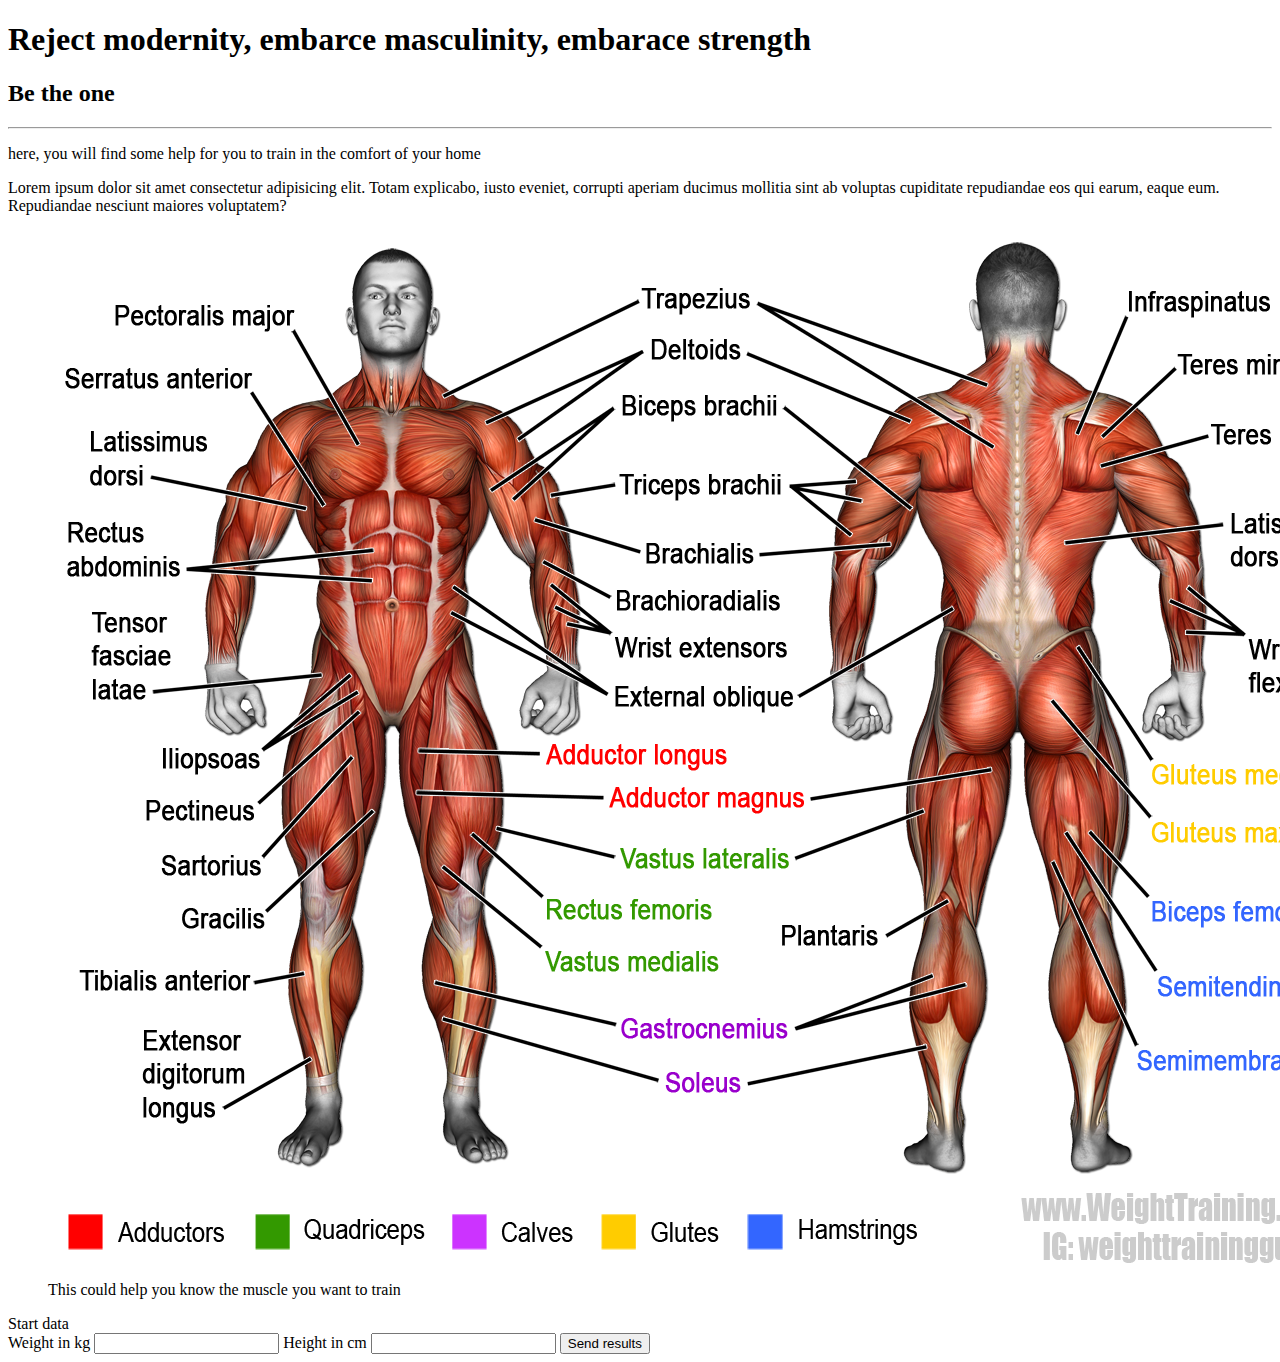
<file: 01/index.html>
<!DOCTYPE html>
<!--con lo de <!DOCTYPE html> es como debe empezar siempre un archivo html-->
<html lang="en">
    <!--las etiquetas de apertura no tienen nada y las de cierre tienen "/"-->
    <!--ese "lang="en"" es un atributo que puede tener una etiqueta en este caso indica en que idioma voy a hacer mi pagina web-->
    <!--con esas etiquetas lo que hacemos es ayudar al navegador para que nos indexe mejor-->
    <head>
        <!--head es lo que le interesa a los motores de busqueda, y lo visible para el cleinte puede ser por ejemplo title-->
        <title>Home gym</title>  
        <!--el link es para unir mi html con css-->
        <!--al principio nos sale así: <link rel="stylesheet" href="style.css">, pero tenemos que colocarle "CSS/style.css" para guiar a la maquina pues-->
    </head>
    <!--una forma de integrar el css en codigo html puede ser por ejemplo: <body style="background-color: cornflowerblue;">-->
    <body>
        <!--body es lo que van a ver las personas que entrena mi pagina-->
        <main role="main">
            <!--eso de "role="main"" es una buena practica para que el navegador sepa que eso es lo principal-->
        <h1>Reject modernity, embarce masculinity, embarace strength</h1>
    </main>
        <h2>Be the one</h2>
        <hr/> 
        <p>here, you will find some help for you to train in the comfort of your home</p>
        <!--si uno tiene un parra que no tiene data pa poner ahi escribir "lorem" y el editor pone un texto generico para guiarse uno visualmente-->
        <p>Lorem ipsum dolor sit amet consectetur adipisicing elit. Totam explicabo, iusto eveniet, corrupti aperiam ducimus mollitia sint ab voluptas cupiditate repudiandae eos qui earum, eaque eum. Repudiandae nesciunt maiores voluptatem?</p>
        <!--importante, todas estas etiquetas son para el buen posicionamiento de mi pagina, son como las normas APA de internet-->
        <figure>
            <img src="./Best muscles.png" alt="Human muscles">
            <figcaption>This could help you know the muscle you want to train</figcaption>
        </figure>
        <div>Start data</div>
        <form>
            <label>
                Weight in kg
                <input type="number">
            </label>
            <label>
                Height in cm
                <input type="number">
            </label>
            <button>Send results</button>
        </form>
    </body>
</html>
</file>
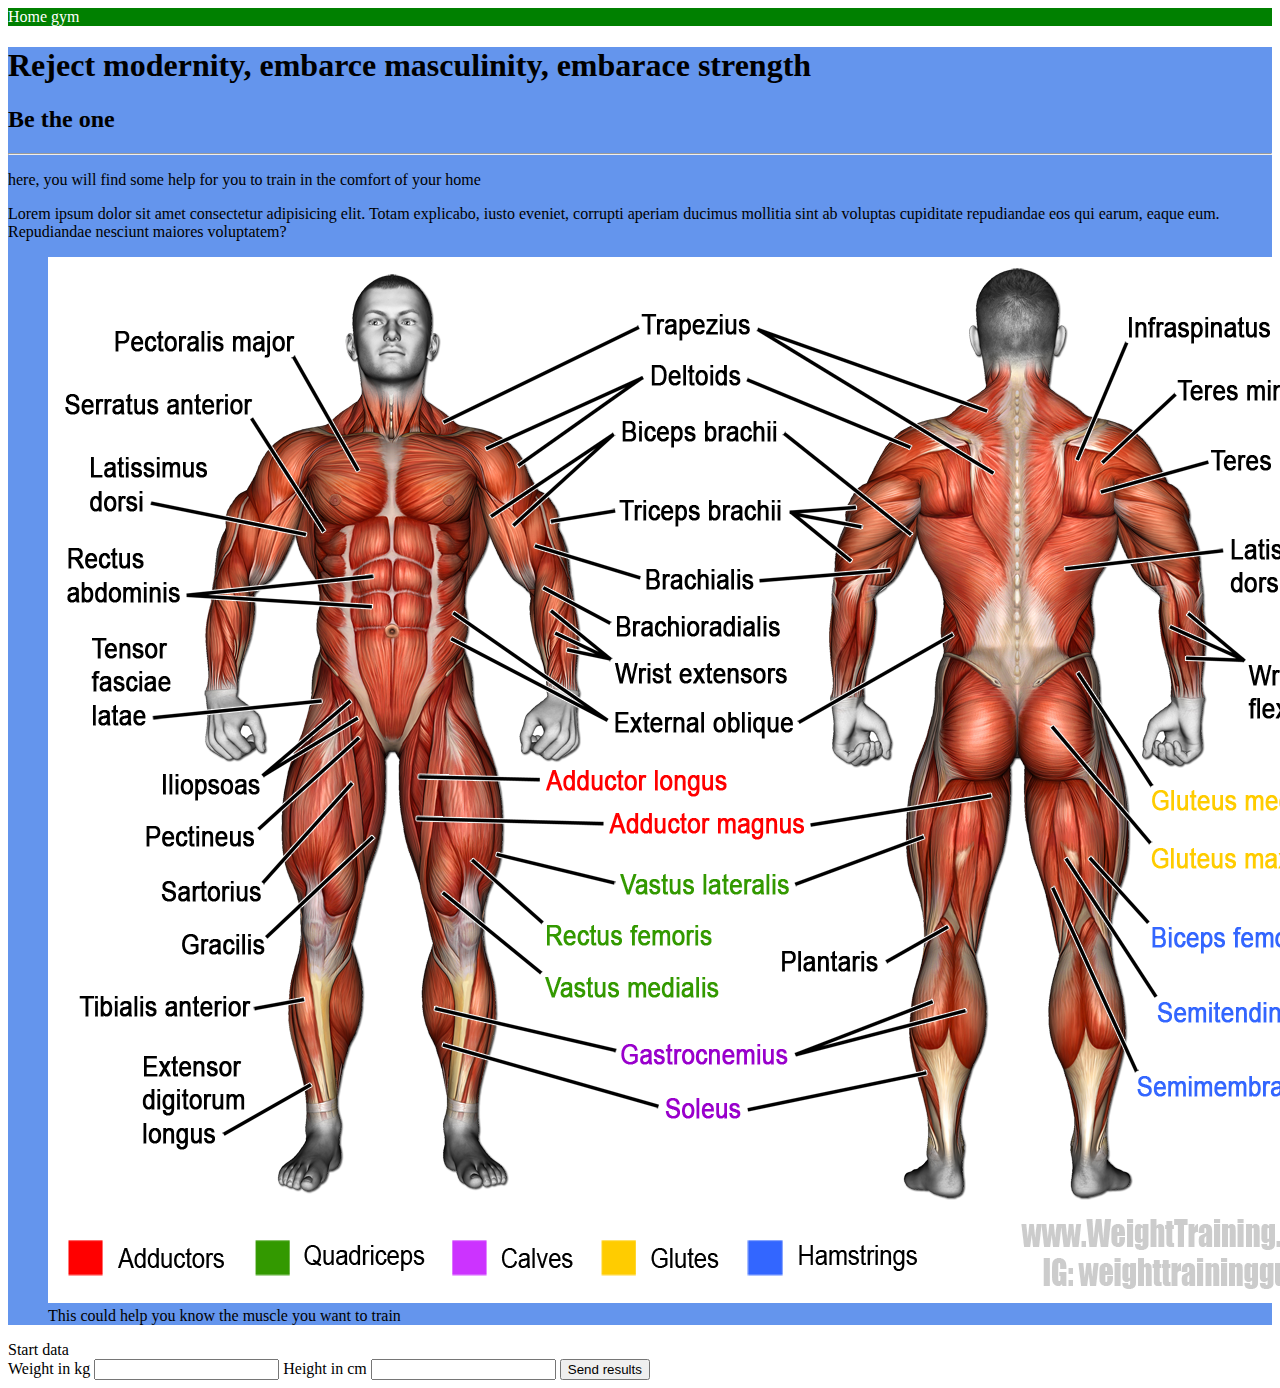
<file: 02/index.html>
<!DOCTYPE html>
<!--con lo de <!DOCTYPE html> es como debe empezar siempre un archivo html-->
<html lang="en">
    <!--las etiquetas de apertura no tienen nada y las de cierre tienen "/"-->
    <!--ese "lang="en"" es un atributo que puede tener una etiqueta en este caso indica en que idioma voy a hacer mi pagina web-->
    <!--con esas etiquetas lo que hacemos es ayudar al navegador para que nos indexe mejor-->
    <head>
        <!--head es lo que le interesa a los motores de busqueda, y lo visible para el cleinte puede ser por ejemplo title-->
        <title>Home gym</title>  
        <link rel="stylesheet" href="./styles.css">
        <!--el link es para unir mi html con css-->
        <!--al principio nos sale así: <link rel="stylesheet" href="style.css">, pero tenemos que colocarle "CSS/style.css" para guiar a la maquina pues-->
    </head>
    <!--una forma de integrar el css en codigo html puede ser por ejemplo: <body style="background-color: cornflowerblue;">-->
    <body>
        <header class="main-header">
            <div>Home gym</div>
        </header>
        <!--body es lo que van a ver las personas que entrena mi pagina-->
        <main role="main" class="main">
            <!--eso de "role="main"" es una buena practica para que el navegador sepa que eso es lo principal-->
        <h1>Reject modernity, embarce masculinity, embarace strength</h1>
        <h2>Be the one</h2>
        <hr/> 
        <p>here, you will find some help for you to train in the comfort of your home</p>
        <!--si uno tiene un parra que no tiene data pa poner ahi escribir "lorem" y el editor pone un texto generico para guiarse uno visualmente-->
        <p>Lorem ipsum dolor sit amet consectetur adipisicing elit. Totam explicabo, iusto eveniet, corrupti aperiam ducimus mollitia sint ab voluptas cupiditate repudiandae eos qui earum, eaque eum. Repudiandae nesciunt maiores voluptatem?</p>
        <!--importante, todas estas etiquetas son para el buen posicionamiento de mi pagina, son como las normas APA de internet-->
        <figure>
            <img src="./Best muscles.png" alt="Human muscles">
            <figcaption>This could help you know the muscle you want to train</figcaption>
        </figure>
    </main>
        <div>Start data</div>
        <form>
            <label>
                Weight in kg
                <input type="number">
            </label>
            <label>
                Height in cm
                <input type="number">
            </label>
            <button>Send results</button>
        </form>
    </body>
</html>
</file>
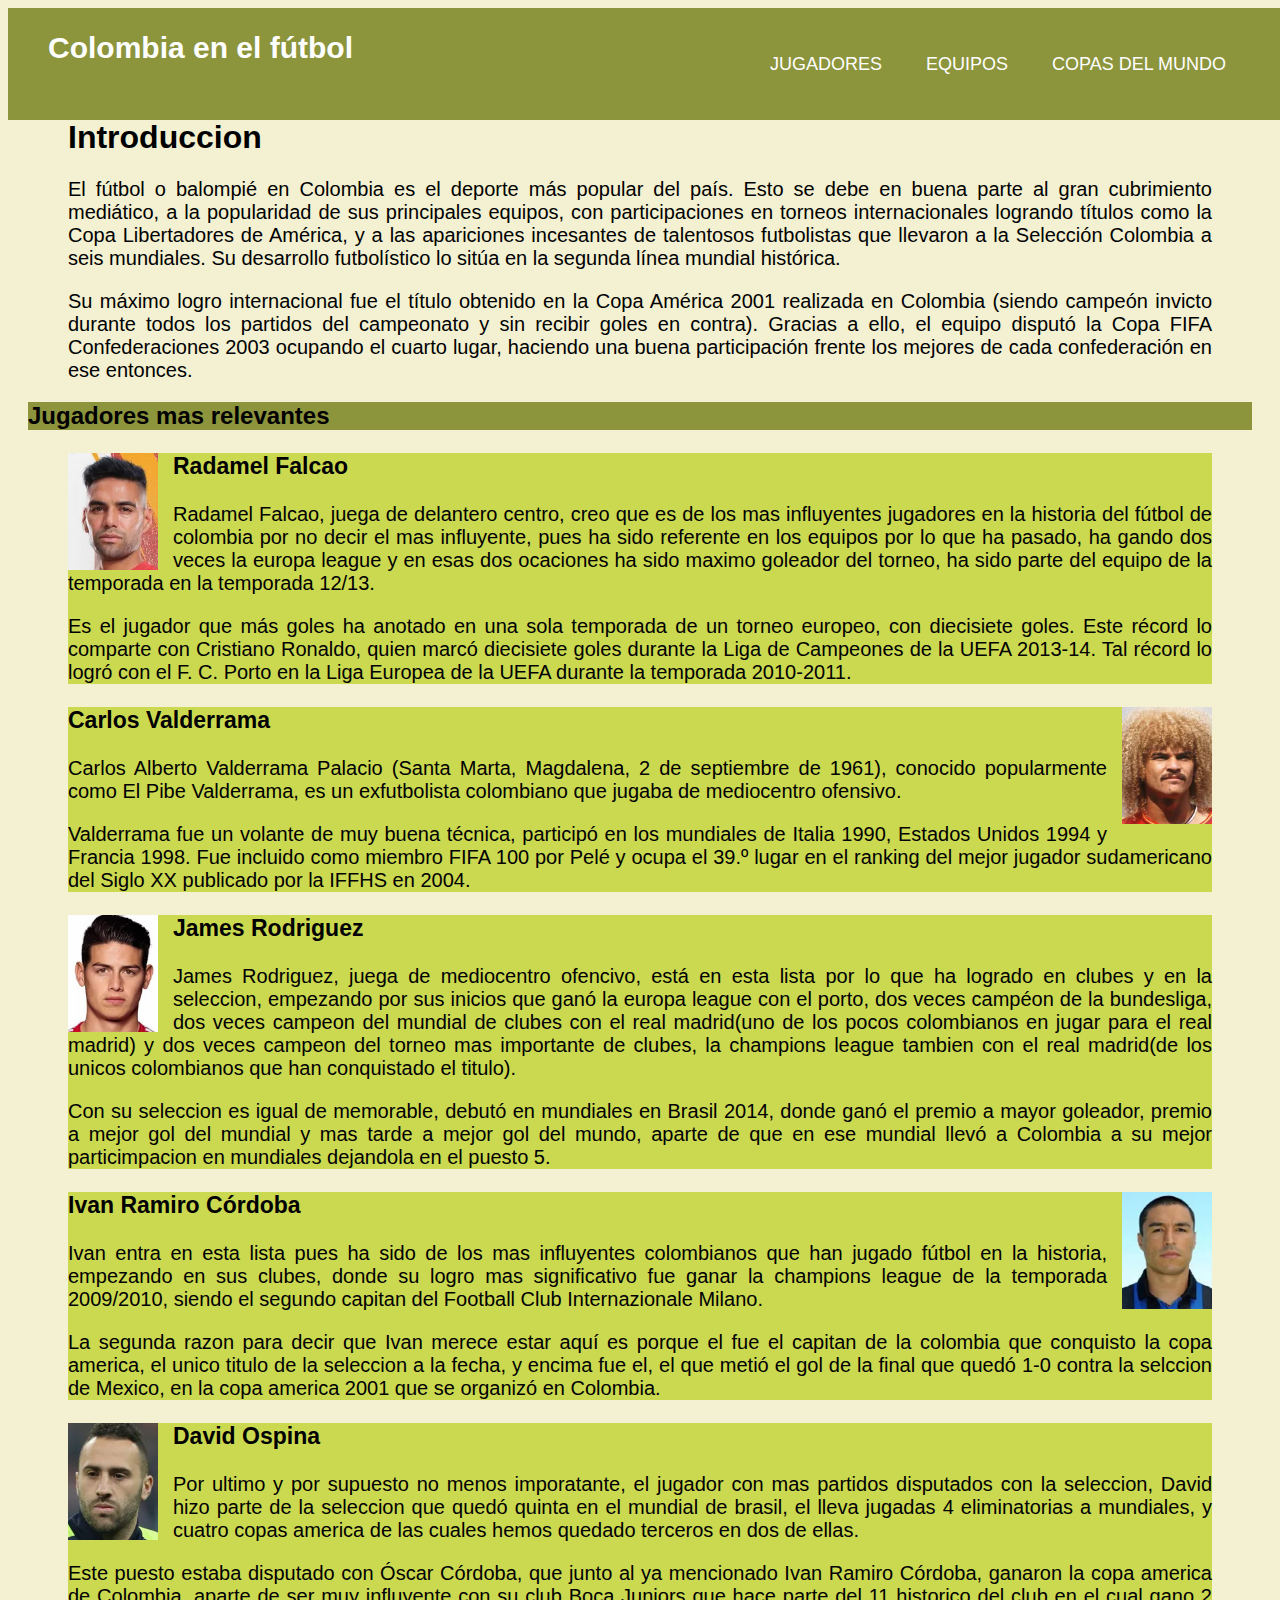
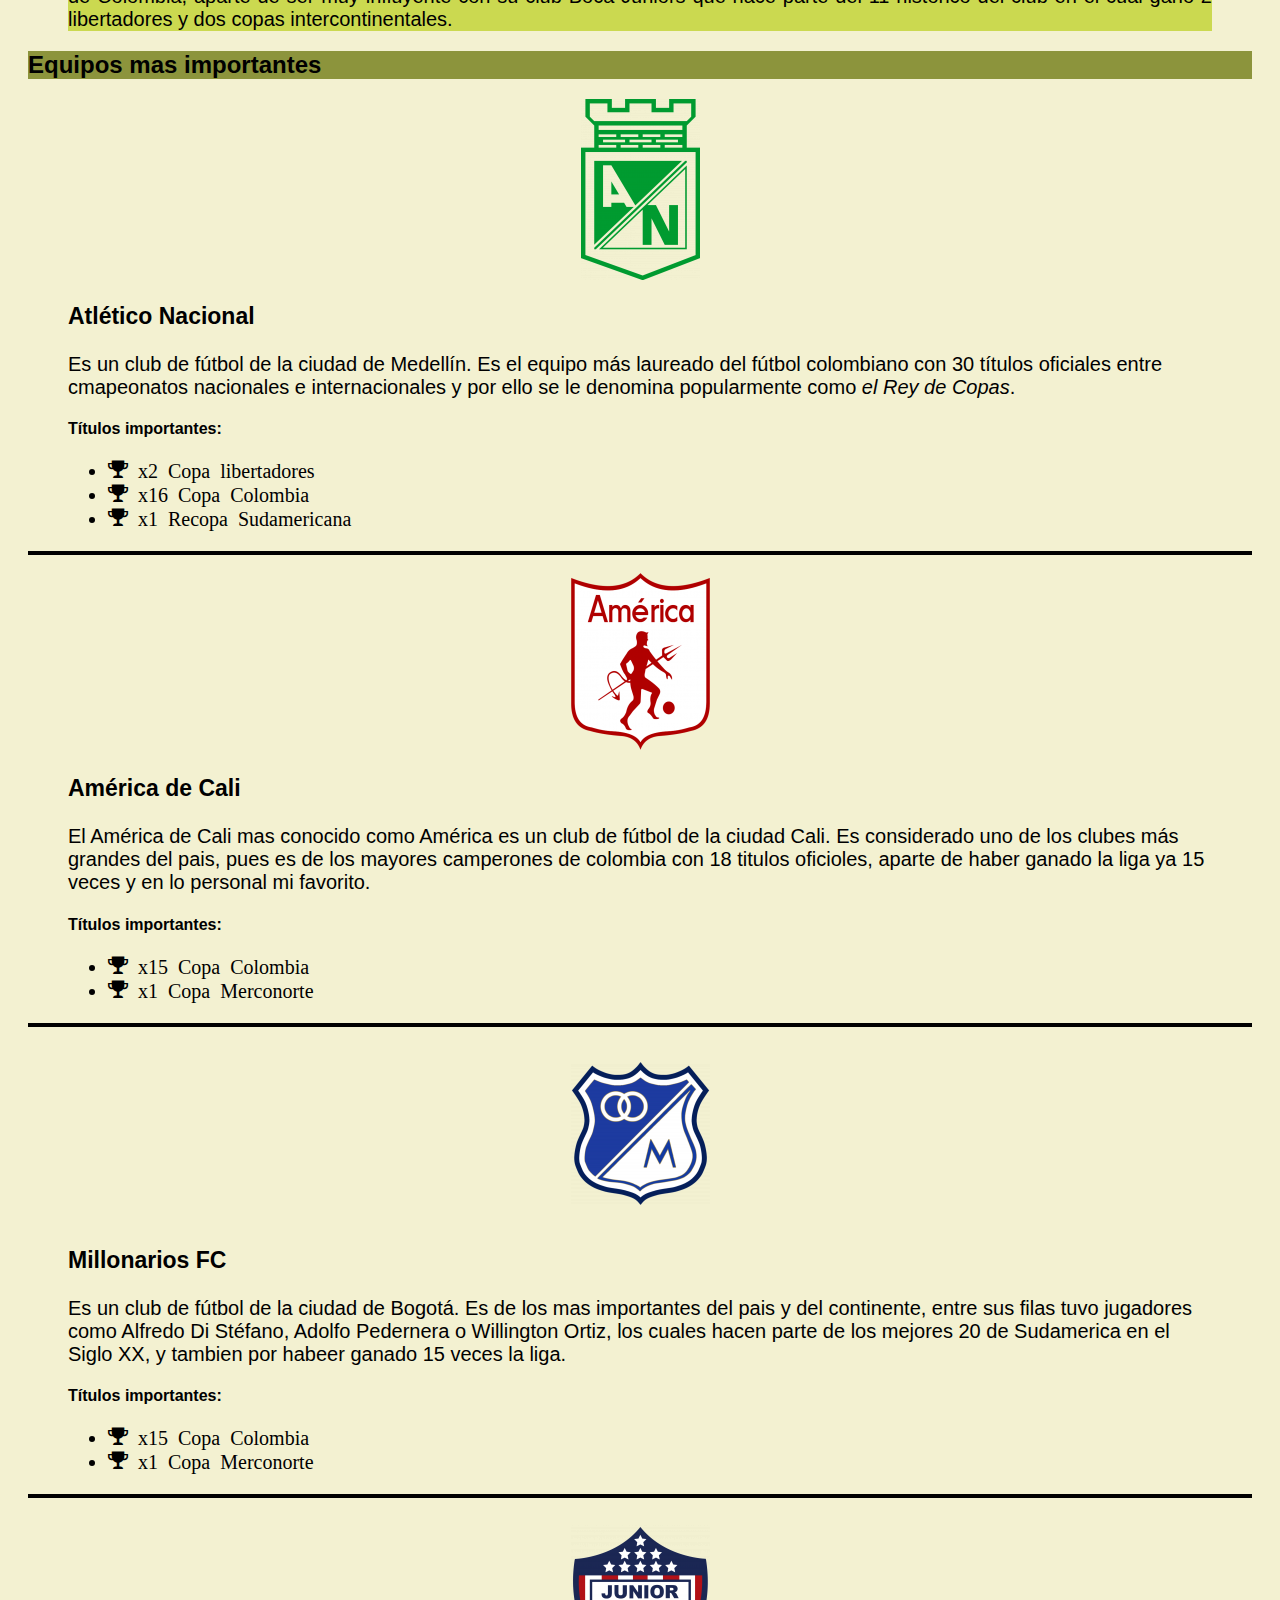
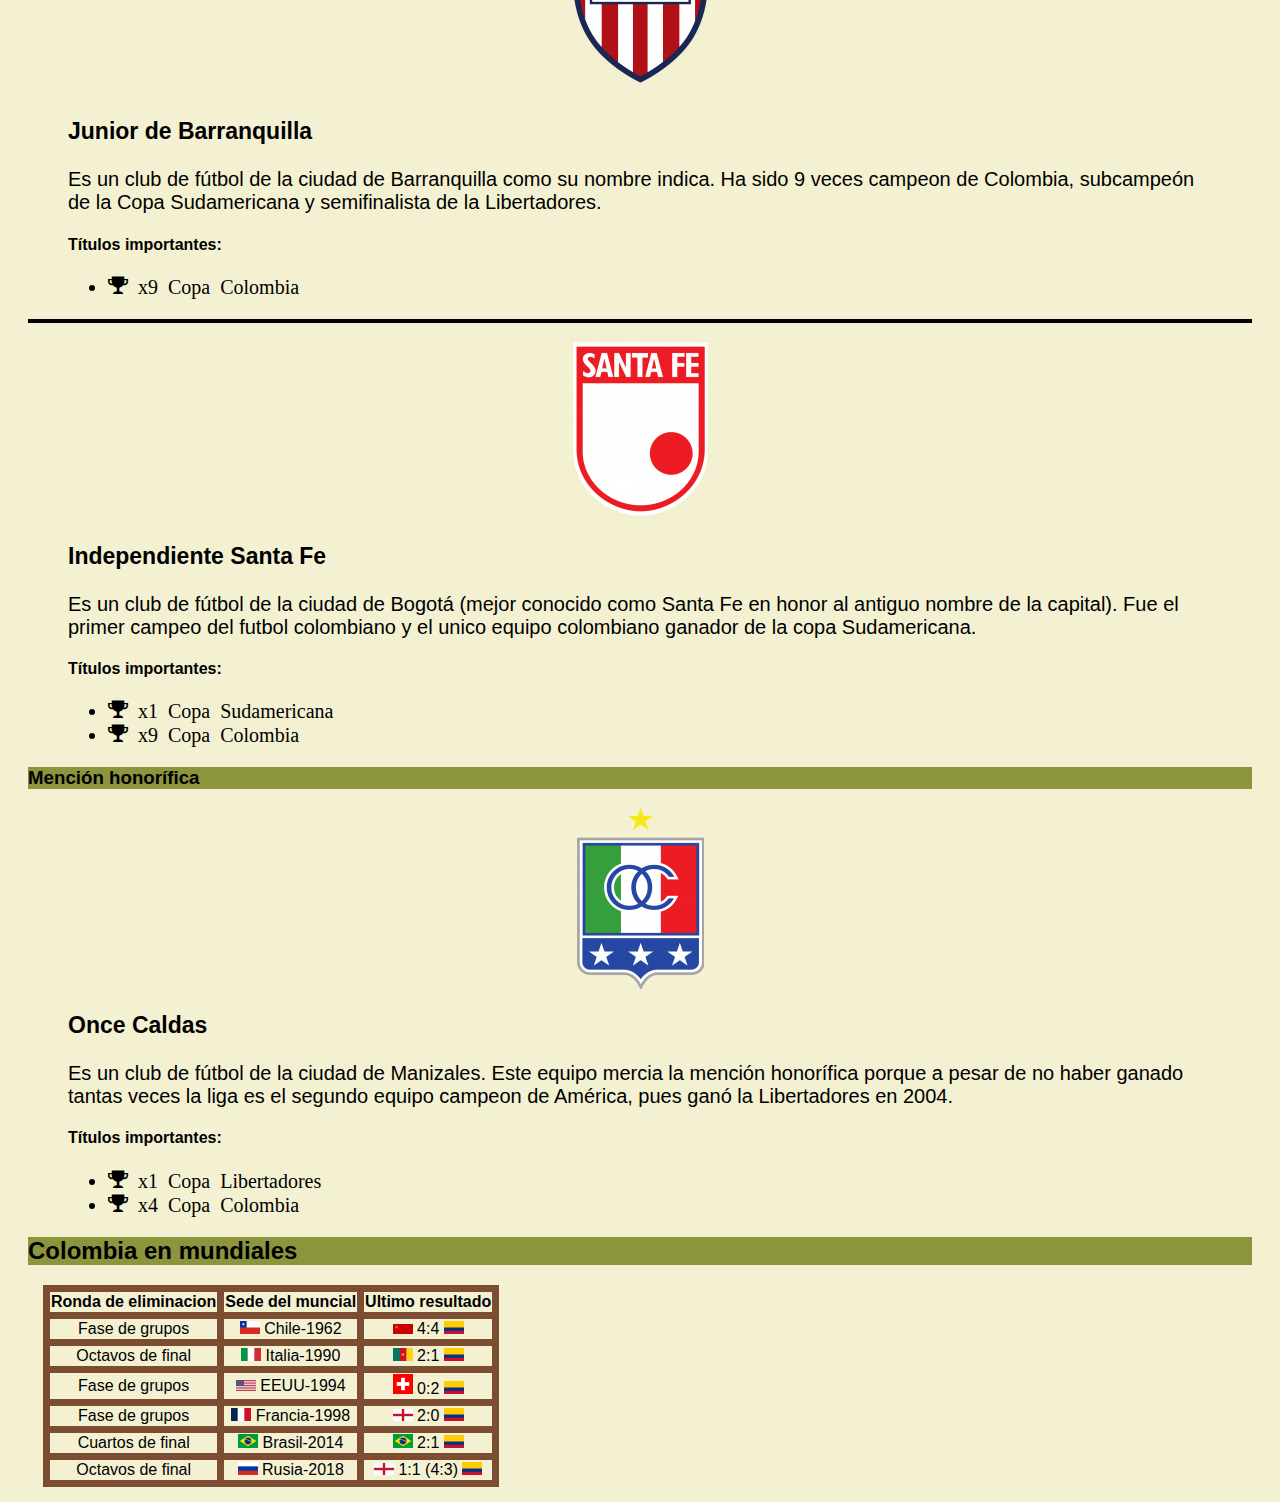
<file: Actividad calificable 1/index.html>
<!DOCTYPE html>
<html lang="es">
    <head>
        <title>Fútbol Colombia</title>
        <link rel="stylesheet" href="estilos.css">
        <link rel="stylesheet" href="style.css">
        <link rel="preconnect" href="https://fonts.googleapis.com">
        <link rel="icon" href="./imagenes/Balon-de-la-sele.ico">
    </head>
     <body style="background-color: #f3f1d1;">
         <header role="header" class="header">
            <nav class="nav">
                <a href="#" class="logo nav-link">Colombia en el fútbol</a>
                <button class="nav-toggle" aria-label="Abrir menú">
                  <i class="fas fa-bars"></i>
                </button>
                <ul class="nav-menu">
                  <li class="nav-menu-item">
                    <a href="#players" class="nav-menu-link nav-link">Jugadores</a>
                  </li>
                  <li class="nav-menu-item">
                    <a href="#teams" class="nav-menu-link nav-link">Equipos</a>
                  </li>
                  <li class="nav-menu-item">
                    <a href="#worldcups" class="nav-menu-link nav-link">Copas del mundo</a>
                  </li>
                </ul>
              </nav> 
            </header>
            <main>
        <figure class="intro">
         <h1>Introduccion</h1>
         <p>El fútbol o balompié en Colombia es el deporte más popular del país. Esto se debe en buena parte al gran cubrimiento mediático, a la popularidad de sus principales equipos, con participaciones en torneos internacionales logrando títulos como la Copa Libertadores de América, y a las apariciones incesantes de talentosos futbolistas que llevaron a la Selección Colombia a seis mundiales. Su desarrollo futbolístico lo sitúa en la segunda línea mundial histórica.</p>
         <p>Su máximo logro internacional fue el título obtenido en la Copa América 2001 realizada en Colombia (siendo campeón invicto durante todos los partidos del campeonato y sin recibir goles en contra). Gracias a ello, el equipo disputó la Copa FIFA Confederaciones 2003 ocupando el cuarto lugar, haciendo una buena participación frente los mejores de cada confederación en ese entonces.</p>
         </figure>
         <section class="players" id="players">
         <h2 role="doc-subtitle" class="part1">Jugadores mas relevantes</h2>
         <figure role="doc-part" class="jug1">
         <img src="./imagenes/Falcao.webp" alt="Radamel Falcao" class="img1">
         <h3>Radamel Falcao</h3>
         <p>Radamel Falcao, juega de delantero centro, creo que es de los mas influyentes jugadores en la historia del fútbol de colombia por no decir el mas influyente, pues ha sido referente en los equipos por lo que ha pasado, ha gando dos veces la europa league y en esas dos ocaciones ha sido maximo goleador del torneo, ha sido parte del equipo de la temporada en la temporada 12/13.</p>
         <p>Es el jugador que más goles ha anotado en una sola temporada de un torneo europeo, con diecisiete goles. Este récord lo comparte con Cristiano Ronaldo, quien marcó diecisiete goles durante la Liga de Campeones de la UEFA 2013-14. Tal récord lo logró con el F. C. Porto en la Liga Europea de la UEFA durante la temporada 2010-2011.</p>
         </figure>
        <figure role="doc-part" class="jug2">
            <img src="./imagenes/El pibe.webp" alt="Carlos Valderrama">
            <h3>Carlos Valderrama</h3>
            <p>Carlos Alberto Valderrama Palacio (Santa Marta, Magdalena, 2 de septiembre de 1961), conocido popularmente como El Pibe Valderrama, es un exfutbolista colombiano que jugaba de mediocentro ofensivo.</p>
            <p>Valderrama fue un volante de muy buena técnica, participó en los mundiales de Italia 1990, Estados Unidos 1994 y Francia 1998. Fue incluido como miembro FIFA 100 por Pelé y ocupa el 39.º lugar en el ranking del mejor jugador sudamericano del Siglo XX publicado por la IFFHS en 2004.</p>     
        </figure>
        <figure role="doc-part" class="jug3">
            <img src="./imagenes/Rodriguez.webp" alt="James Rodriguez">
            <h3>James Rodriguez</h3>
            <p>James Rodriguez, juega de mediocentro ofencivo, está en esta lista por lo que ha logrado en clubes y en la seleccion, empezando por sus inicios que ganó la europa league con el porto, dos veces campéon de la bundesliga, dos veces campeon del mundial de clubes con el real madrid(uno de los pocos colombianos en jugar para el real madrid) y dos veces campeon del torneo mas importante de clubes, la champions league tambien con el real madrid(de los unicos colombianos que han conquistado el titulo).</p>
            <p>Con su seleccion es igual de memorable, debutó en mundiales en Brasil 2014, donde ganó el premio a mayor goleador, premio a mejor gol del mundial y mas tarde a mejor gol del mundo, aparte de que en ese mundial llevó a Colombia a su mejor particimpacion en mundiales dejandola en el puesto 5.</p>
        </figure>
        <figure role="doc-part" class="jug4">
            <img src="./imagenes/Ivan R Cordoba.webp" alt="Ivan Ramiro Córdoba">
            <h3>Ivan Ramiro Córdoba</h3>
            <p>Ivan entra en esta lista pues ha sido de los mas influyentes colombianos que han  jugado fútbol en la historia, empezando en sus clubes, donde su logro mas significativo fue ganar la champions league de la temporada 2009/2010, siendo el segundo capitan del Football Club Internazionale Milano.</p>
            <p>La segunda razon para decir que Ivan merece estar aquí es porque el fue el capitan de la colombia que conquisto la copa america, el unico titulo de la seleccion a la fecha, y encima fue el, el que metió el gol de la final que quedó 1-0 contra la selccion de Mexico, en la copa america 2001 que se organizó en Colombia.</p>
        </figure>
        <figure role="doc-part" class="jug5">
            <img src="./imagenes/Ospina.webp" alt="David Ospina">
            <h3>David Ospina</h3>
            <p>Por ultimo y por supuesto no menos imporatante, el jugador con mas partidos disputados con la seleccion, David hizo parte de la seleccion que quedó quinta en el mundial de brasil, el lleva jugadas 4 eliminatorias a mundiales, y cuatro copas america de las cuales hemos quedado terceros en dos de ellas.</p>
            <p>Este puesto estaba disputado con Óscar Córdoba, que junto al ya mencionado Ivan Ramiro Córdoba, ganaron la copa america de Colombia, aparte de ser muy influyente con su club Boca Juniors que hace parte del 11 historico del club en el cual gano 2 libertadores y dos copas intercontinentales.</p>
        </figure>
    </section>
    <section class="teams" id="teams">
        <h2 role="doc-subtitle" class="part2">Equipos mas importantes</h2>
        <figure role="doc-part" class="team">
            <img src="./imagenes/Atl Nacional.png" alt="Escudo del equipo">
            <h3>Atlético Nacional</h3>
            <p>Es un club de fútbol de la ciudad de Medellín. Es el equipo más laureado del fútbol colombiano con 30 títulos oficiales entre cmapeonatos nacionales e internacionales y por ello se le denomina popularmente como <i>el Rey de Copas</i>.</p>
            <h4>Títulos importantes:</h4>
            <ul>
                <li><span class="icon-trophy"> x2 Copa libertadores</span></li>
                <li><span class="icon-trophy"> x16 Copa Colombia</span></li>
                <li><span class="icon-trophy"> x1 Recopa Sudamericana</span></li>
            </ul>
        </figure>
        <hr size="4px" color="black" />
        <figure role="doc-part" class="team">
            <img src="./imagenes/La mecha.png" alt="Escudo del equipo">
            <h3>América de Cali</h3>
            <p>El América de Cali mas conocido como América es un club de fútbol de la ciudad Cali. Es considerado uno de los clubes más grandes del pais, pues es de los mayores camperones de colombia con 18 titulos oficioles, aparte de haber ganado la liga ya 15 veces y en lo personal mi favorito.</p>
            <h4>Títulos importantes:</h4>
            <ul>
                <li><span class="icon-trophy"> x15 Copa Colombia</span></li>
                <li><span class="icon-trophy"> x1 Copa Merconorte</span></li>
            </ul>
        </figure>
        <hr size="4px" color="black" />
        <figure role="doc-part" class="team">
            <img src="./imagenes/millos.png" alt="Escudo del equipo">
            <h3>Millonarios FC</h3>
            <p>Es un club de fútbol de la ciudad de Bogotá. Es de los mas importantes del pais y del continente, entre sus filas tuvo jugadores como Alfredo Di Stéfano, Adolfo Pedernera o Willington Ortiz, los cuales hacen parte de los mejores 20 de Sudamerica en el Siglo XX, y tambien por habeer ganado 15 veces la liga.</p>
            <h4>Títulos importantes:</h4>
            <ul>
                <li><span class="icon-trophy"> x15 Copa Colombia</span></li>
                <li><span class="icon-trophy"> x1 Copa Merconorte</span></li>
            </ul>
        </figure>
        <hr size="4px" color="black" />
        <figure role="doc-part" class="team">
            <img src="./imagenes/junior de barranquilla.png" alt="Escudo del equipo">
            <h3>Junior de Barranquilla</h3>
            <p>Es un club de fútbol de la ciudad de Barranquilla como su nombre indica. Ha sido 9 veces campeon de Colombia, subcampeón de la Copa Sudamericana y semifinalista de la Libertadores.</p>
            <h4>Títulos importantes:</h4>
            <ul>
                <li><span class="icon-trophy"> x9 Copa Colombia</span></li>
            </ul>
        </figure>
        <hr size="4px" color="black" />
        <figure role="doc-part" class="team">
            <img src="./imagenes/santa fe.png" alt="Escudo del equipo">
            <h3>Independiente Santa Fe</h3>
            <p>Es un club de fútbol de la ciudad de Bogotá (mejor conocido como Santa Fe en honor al antiguo nombre de la capital). Fue el primer campeo del futbol colombiano y el unico equipo colombiano ganador de la copa Sudamericana.</p>
            <h4>Títulos importantes:</h4>
            <ul>
                <li><span class="icon-trophy"> x1 Copa Sudamericana</span></li>
                <li><span class="icon-trophy"> x9 Copa Colombia</span></li>
            </ul>
        </figure>
        <h3 role="doc-subtitle" class="part25">Mención honorífica</h3>
        <figure role="doc-part" class="team">
            <img src="./imagenes/once caldas.png" alt="Escudo del equipo">
            <h3>Once Caldas</h3>
            <p>Es un club de fútbol de la ciudad de Manizales. Este equipo mercia la mención honorífica porque a pesar de no haber ganado tantas veces la liga es el segundo equipo campeon de América, pues ganó la Libertadores en 2004.</p>
            <h4>Títulos importantes:</h4>
            <ul>
                <li><span class="icon-trophy"> x1 Copa Libertadores</span></li>
                <li><span class="icon-trophy"> x4 Copa Colombia</span></li>
            </ul>
        </figure>
    </section>
    <section class="worldcups" id="worldcups">
        <h2 role="doc-subtitle" class="part3">Colombia en mundiales</h2>
        <table class="table">
            <tr class="tr">
                <th class="th">Ronda de eliminacion</th>
                <th class="th">Sede del muncial</th>
                <th class="th">Ultimo resultado</th>
            </tr>
            <tr>
                <td class="td">Fase de grupos</td>
                <td class="td">
                    <img src="imagenes/Flag_of_Chile.svg.webp" alt="bandera de Chile">
                    Chile-1962
                </td>
                <td class="td">
                    <img src="imagenes/Flag_of_the_Soviet_Union.svg.webp" alt="bandera de URSS">
                    4:4
                    <img src="imagenes/Flag_of_Colombia.svg.webp" alt="bandera de Colombia">
                </td>
            </tr>
            <tr>
                <td class="td">Octavos de final</td>
                <td class="td">
                    <img src="imagenes/20px-Flag_of_Italy.svg.webp" alt="bandera de Italia">
                    Italia-1990
                </td>
                <td class="td">
                    <img src="imagenes/20px-Flag_of_Cameroon.svg.webp" alt="bandera de Camerun">
                    2:1
                    <img src="imagenes/Flag_of_Colombia.svg.webp" alt="bandera de Colombia">
                </td>
            </tr>
            <tr>
                <td class="td">Fase de grupos</td>
                <td class="td">
                    <img src="imagenes/20px-Flag_of_the_United_States.svg.webp" alt="bandera de EEUU">
                    EEUU-1994
                </td>
                <td class="td">
                    <img src="imagenes/20px-Flag_of_Switzerland.svg.webp" alt="bandera de Suiza">
                    0:2
                    <img src="imagenes/Flag_of_Colombia.svg.webp" alt="bandera de Colombia">
                </td>
            </tr>
            <tr>
                <td class="td">Fase de grupos</td>
                <td class="td">
                    <img src="imagenes/Flag_of_France_(1794–1815,_1830–1974,_2020–present).svg.webp" alt="bandera de Francia">
                    Francia-1998
                </td>
                <td class="td">
                    <img src="imagenes/Flag_of_England.svg.webp" alt="bandera de Inglaterra">
                    2:0
                    <img src="imagenes/Flag_of_Colombia.svg.webp" alt="bandera de Colombia">
                </td>
            </tr>
            <tr>
                <td class="td">Cuartos de final</td>
                <td class="td">
                    <img src="imagenes/Flag_of_Brazil.svg.webp" alt="bandera de Brasil">
                    Brasil-2014
                </td>
                <td class="td">
                    <img src="imagenes/Flag_of_Brazil.svg.webp" alt="bandera de Brasil">
                    2:1
                    <img src="imagenes/Flag_of_Colombia.svg.webp" alt="bandera de Colombia">
                </td>
            </tr>
            <tr>
                <td class="td">Octavos de final</td>
                <td class="td">
                    <img src="imagenes/Flag_of_Russia.svg.webp" alt="bandera de Rusia">
                    Rusia-2018
                </td>
                <td class="td">
                    <img src="imagenes/Flag_of_England.svg.webp" alt="bandera de Inglaterra">
                    1:1 (4:3)
                    <img src="imagenes/Flag_of_Colombia.svg.webp" alt="bandera de Colombia">
                </td>
            </tr>
        </table>
    </section>
</main>
     </body>     
</html>
</file>
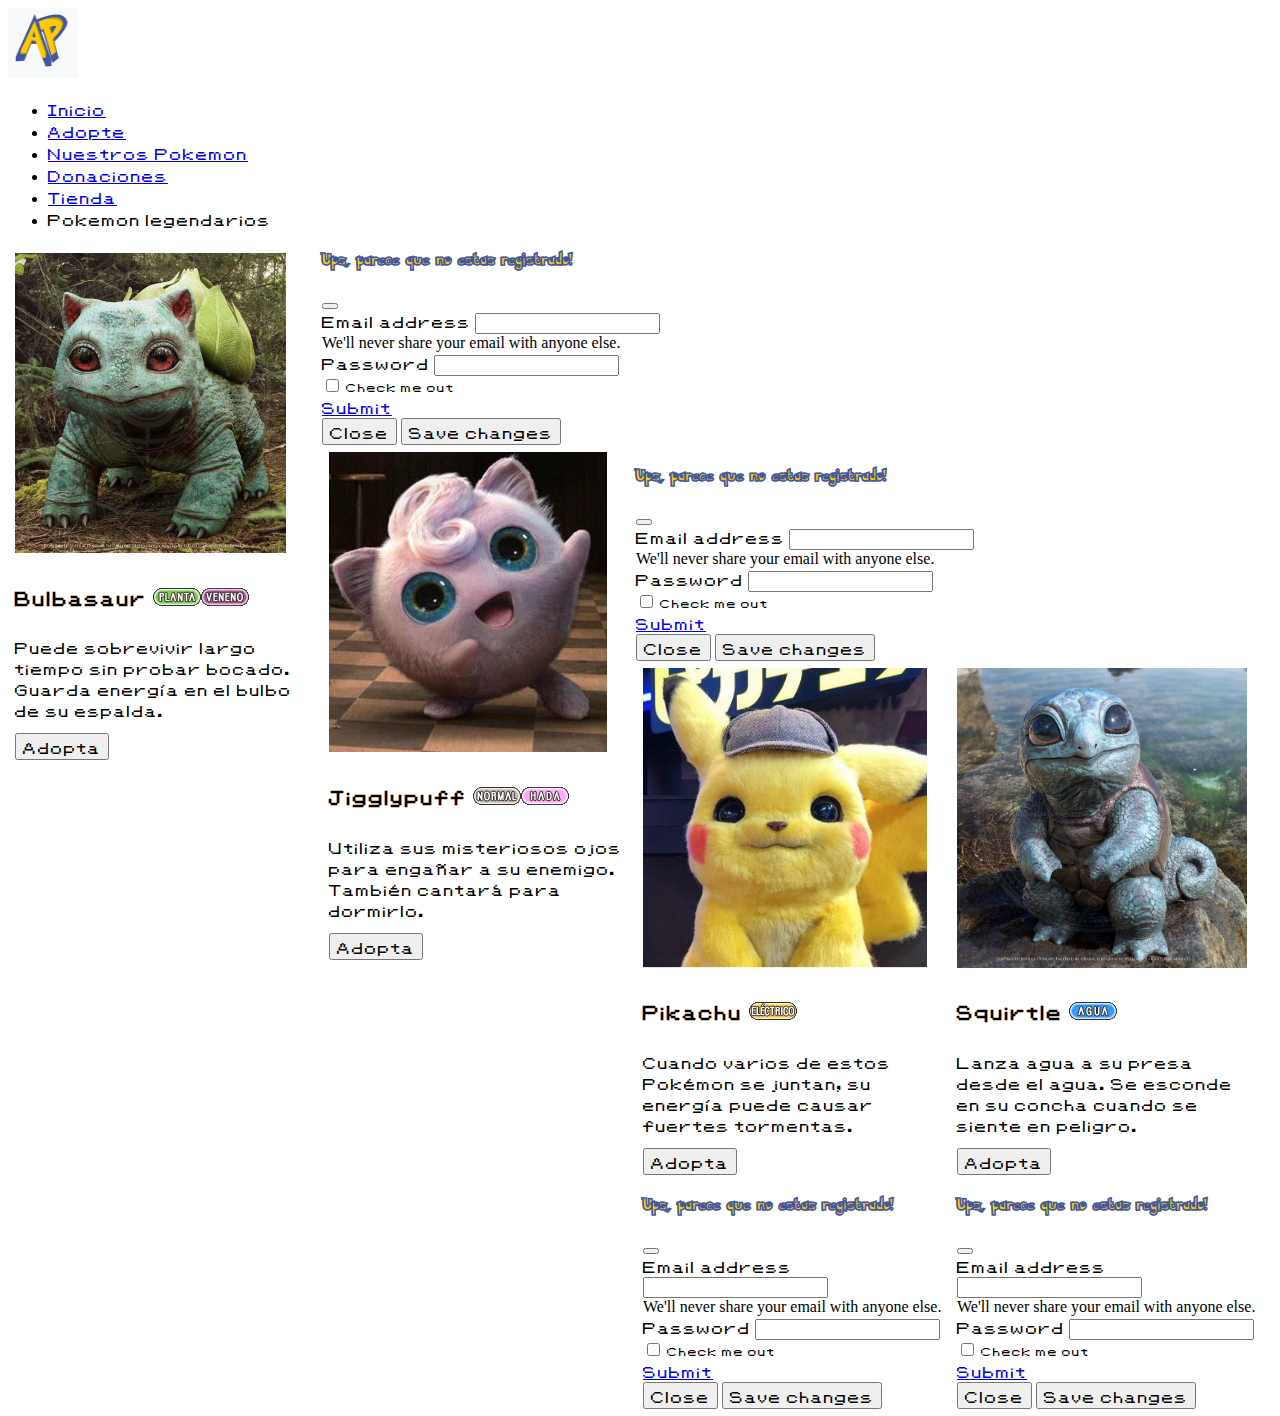
<file: Actividad calificable 2/adopte.html>
<!DOCTYPE html>
<html>
    <head>
        <title>Adopte un Pokemon</title>
        <link href="./adopte.css" rel="stylesheet">
        <link href="https://cdn.jsdelivr.net/npm/bootstrap@5.1.3/dist/css/bootstrap.min.css" rel="stylesheet" integrity="sha384-1BmE4kWBq78iYhFldvKuhfTAU6auU8tT94WrHftjDbrCEXSU1oBoqyl2QvZ6jIW3" crossorigin="anonymous">
        <link rel="icon" href="./Imagenes/icono.ico">
    </head>
    <body>
        <nav class="navbar navbar-expand-lg navbar-light bg-light">
            <div class="container-fluid">
              <a class="navbar-brand" href="#">
                <img src="./Imagenes/Logo.JPG" alt="" width="70" height="70">
              </a>
              <div class="collapse navbar-collapse" id="navbarNav">
                <ul class="navbar-nav">
                  <li class="nav-item">
                    <a class="nav-link active" aria-current="page" href="index.html">Inicio</a>
                  </li>
                  <li class="nav-item">
                    <a class="nav-link" href="adopte.html">Adopte</a>
                  </li>
                  <li class="nav-item">
                    <a class="nav-link" href="proximamente.html">Nuestros Pokemon</a>
                  </li>
                  <li class="nav-item">
                    <a class="nav-link" href="proximamente.html">Donaciones</a>
                  </li>
                  <li class="nav-item">
                    <a class="nav-link" href="proximamente.html">Tienda</a>
                  </li>
                  <li class="nav-item">
                    <a class="nav-link disabled">Pokemon legendarios</a>
                  </li>
                </ul>
              </div>
            </div>
          </nav>
          <div class="pkmn-1 card">
            <img src="Imagenes/Cuadrado4.JPG" class="card-img-top" alt="...">
            <div class="card-body">
              <h5 class="card-title">Bulbasaur <img src="Imagenes/Tipo_planta.jpg" alt=""><img src="Imagenes/Tipo_veneno.jpg" alt=""></h5>
              <p class="card-text">Puede sobrevivir largo tiempo sin probar bocado. Guarda energía en el bulbo de su espalda.</p>
              <button type="button" class="btn btn-primary" data-bs-toggle="modal" data-bs-target="#exampleModal">Adopta</button>
            </div>
          </div>
          <div class="modal fade" id="exampleModal" tabindex="-1" aria-labelledby="exampleModalLabel" aria-hidden="true">
            <div class="modal-dialog">
              <div class="modal-content">
                <div class="modal-header">
                  <h5 class="modal-title" id="exampleModalLabel">Ups, parece que no estas registrado! </h5>
                  <button type="button" class="btn-close" data-bs-dismiss="modal" aria-label="Close"></button>
                </div>
                <div class="modal-body">
                    <form>
                        <div class="mb-3">
                          <label for="exampleInputEmail1" class="form-label">Email address</label>
                          <input type="email" class="form-control" id="exampleInputEmail1" aria-describedby="emailHelp">
                          <div id="emailHelp" class="form-text">We'll never share your email with anyone else.</div>
                        </div>
                        <div class="mb-3">
                          <label for="exampleInputPassword1" class="form-label">Password</label>
                          <input type="password" class="form-control" id="exampleInputPassword1">
                        </div>
                        <div class="mb-3 form-check">
                          <input type="checkbox" class="form-check-input" id="exampleCheck1">
                          <label class="form-check-label" for="exampleCheck1">Check me out</label>
                        </div>
                        <a type="submit" class="btn btn-primary" href="p-adoption.html">Submit</a>
                      </form>
                </div>
                <div class="modal-footer">
                  <button type="button" class="btn btn-secondary" data-bs-dismiss="modal">Close</button>
                  <button type="button" class="btn btn-primary">Save changes</button>
                </div>
              </div>
            </div>
          </div>
          <div class="pkmn-1 card">
            <img src="Imagenes/Cuadrado3.JPG" class="card-img-top" alt="...">
            <div class="card-body">
              <h5 class="card-title">Jigglypuff <img src="Imagenes/Tipo_normal.jpg" alt=""><img src="Imagenes/Tipo_hada.jpg" alt=""></h5>
              <p class="card-text">	Utiliza sus misteriosos ojos para engañar a su enemigo. También cantará para dormirlo.</p>
              <button type="button" class="btn btn-primary" data-bs-toggle="modal" data-bs-target="#exampleModal">Adopta</button>
            </div>
          </div>
          <div class="modal fade" id="exampleModal" tabindex="-1" aria-labelledby="exampleModalLabel" aria-hidden="true">
            <div class="modal-dialog">
              <div class="modal-content">
                <div class="modal-header">
                  <h5 class="modal-title" id="exampleModalLabel">Ups, parece que no estas registrado! </h5>
                  <button type="button" class="btn-close" data-bs-dismiss="modal" aria-label="Close"></button>
                </div>
                <div class="modal-body">
                    <form>
                        <div class="mb-3">
                          <label for="exampleInputEmail1" class="form-label">Email address</label>
                          <input type="email" class="form-control" id="exampleInputEmail1" aria-describedby="emailHelp">
                          <div id="emailHelp" class="form-text">We'll never share your email with anyone else.</div>
                        </div>
                        <div class="mb-3">
                          <label for="exampleInputPassword1" class="form-label">Password</label>
                          <input type="password" class="form-control" id="exampleInputPassword1">
                        </div>
                        <div class="mb-3 form-check">
                          <input type="checkbox" class="form-check-input" id="exampleCheck1">
                          <label class="form-check-label" for="exampleCheck1">Check me out</label>
                        </div>
                        <a type="submit" class="btn btn-primary" href="p-adoption.html">Submit</a>
                      </form>
                </div>
                <div class="modal-footer">
                  <button type="button" class="btn btn-secondary" data-bs-dismiss="modal">Close</button>
                  <button type="button" class="btn btn-primary">Save changes</button>
                </div>
              </div>
            </div>
          </div>
          <div class="pkmn-1 card">
            <img src="Imagenes/Cuadrado2.JPG" class="card-img-top" alt="...">
            <div class="card-body">
              <h5 class="card-title">Pikachu <img src="Imagenes/Tipo_el3Fctrico.jpg" alt=""></h5>
              <p class="card-text">Cuando varios de estos Pokémon se juntan, su energía puede causar fuertes tormentas.</p>
              <button type="button" class="btn btn-primary" data-bs-toggle="modal" data-bs-target="#exampleModal">Adopta</button>
            <div class="modal fade" id="exampleModal" tabindex="-1" aria-labelledby="exampleModalLabel" aria-hidden="true">
                <div class="modal-dialog">
                  <div class="modal-content">
                    <div class="modal-header">
                      <h5 class="modal-title" id="exampleModalLabel">Ups, parece que no estas registrado! </h5>
                      <button type="button" class="btn-close" data-bs-dismiss="modal" aria-label="Close"></button>
                    </div>
                    <div class="modal-body">
                        <form>
                            <div class="mb-3">
                              <label for="exampleInputEmail1" class="form-label">Email address</label>
                              <input type="email" class="form-control" id="exampleInputEmail1" aria-describedby="emailHelp">
                              <div id="emailHelp" class="form-text">We'll never share your email with anyone else.</div>
                            </div>
                            <div class="mb-3">
                              <label for="exampleInputPassword1" class="form-label">Password</label>
                              <input type="password" class="form-control" id="exampleInputPassword1">
                            </div>
                            <div class="mb-3 form-check">
                              <input type="checkbox" class="form-check-input" id="exampleCheck1">
                              <label class="form-check-label" for="exampleCheck1">Check me out</label>
                            </div>
                            <a type="submit" class="btn btn-primary" href="p-adoption.html">Submit</a>
                          </form>
                    </div>
                    <div class="modal-footer">
                      <button type="button" class="btn btn-secondary" data-bs-dismiss="modal">Close</button>
                      <button type="button" class="btn btn-primary">Save changes</button>
                    </div>
                  </div>
                </div>
              </div>
            </div>
          </div>
          <div class="pkmn-1 card">
            <img src="Imagenes/Cuadrado1.JPG" class="card-img-top" alt="...">
            <div class="card-body">
              <h5 class="card-title">Squirtle <img src="Imagenes/Tipo_agua.jpg" alt=""></h5>
              <p class="card-text">Lanza agua a su presa desde el agua. Se esconde en su concha cuando se siente en peligro.</p>
              <button type="button" class="btn btn-primary" data-bs-toggle="modal" data-bs-target="#exampleModal">Adopta</button>
              <div class="modal fade" id="exampleModal" tabindex="-1" aria-labelledby="exampleModalLabel" aria-hidden="true">
                <div class="modal-dialog">
                  <div class="modal-content">
                    <div class="modal-header">
                      <h5 class="modal-title" id="exampleModalLabel">Ups, parece que no estas registrado! </h5>
                      <button type="button" class="btn-close" data-bs-dismiss="modal" aria-label="Close"></button>
                    </div>
                    <div class="modal-body">
                        <form>
                            <div class="mb-3">
                              <label for="exampleInputEmail1" class="form-label">Email address</label>
                              <input type="email" class="form-control" id="exampleInputEmail1" aria-describedby="emailHelp">
                              <div id="emailHelp" class="form-text">We'll never share your email with anyone else.</div>
                            </div>
                            <div class="mb-3">
                              <label for="exampleInputPassword1" class="form-label">Password</label>
                              <input type="password" class="form-control" id="exampleInputPassword1">
                            </div>
                            <div class="mb-3 form-check">
                              <input type="checkbox" class="form-check-input" id="exampleCheck1">
                              <label class="form-check-label" for="exampleCheck1">Check me out</label>
                            </div>
                            <a type="submit" class="btn btn-primary" href="p-adoption.html">Submit</a>
                          </form>
                    </div>
                    <div class="modal-footer">
                      <button type="button" class="btn btn-secondary" data-bs-dismiss="modal">Close</button>
                      <button type="button" class="btn btn-primary">Save changes</button>
                    </div>
                  </div>
                </div>
              </div>
            </div>
          </div>
          <script src="./javascript.js" crossorigin="anonymous"></script>
          <script src="https://cdn.jsdelivr.net/npm/bootstrap@5.1.3/dist/js/bootstrap.bundle.min.js" integrity="sha384-ka7Sk0Gln4gmtz2MlQnikT1wXgYsOg+OMhuP+IlRH9sENBO0LRn5q+8nbTov4+1p" crossorigin="anonymous"></script>
    </body>
</html>
</file>
<file: 02/styles.css>
/*Esto de /* es para hacer comentarios en css :-)*/
.main-header{
    background-color: green;
    color: white;
}
.main{
    background-color: cornflowerblue;
}
</file>
<file: Actividad calificable 1/estilos.css>
.header{
    background-color: #8c943c;
    position: fixed;
    width: 100%;
}
.part1{
    background-color: #8c943c;
}
.jug1{
    background-color: #cbd950;
}
.jug2{
    background-color: #cbd950;
}
.jug3{
    background-color: #cbd950;
}
.jug4{
    background-color: #cbd950;
}
.jug5{
    background-color: #cbd950;
}
.part2{
    background-color: #8c943c;
}
.part25{
    background-color: #8c943c;
}
.part3{
    background-color: #8c943c;
}
.table{
    border-collapse: collapse;
    margin: 15px;
    padding: 15px;
    border: #7d4d32 7px solid;
}
.td{
    border-collapse: collapse;
    border: #7d4d32 7px solid;
}
.tr{
    border-collapse: collapse;
    border: #7d4d32 7px solid;
}
.th{
    border-collapse: collapse;
    border: #7d4d32 7px solid;
}
.poi{
    color: #f3f1d1;
}
.jug1 img{
    float: left;
    width: 90px;
    margin-right: 15px;
}
.jug2 img{
    float: right;
    width: 90px;
    margin-left: 15px;
}
.jug3 img{
    float: left;
    width: 90px;
    margin-right: 15px;
}
.jug4 img{
    float: right;
    width: 90px;
    margin-left: 15px;
}
.jug5 img{
    float: left;
    width: 90px;
    margin-right: 15px;
}
.jug1 p{
    font-size: 20px;
    text-align: justify;
}
.jug2 p{
    font-size: 20px;
    text-align: justify;
}
.jug3 p{
    font-size: 20px;
    text-align: justify;
}
.jug4 p{
    font-size: 20px;
    text-align: justify;
}
.jug5 p{
    font-size: 20px;
    text-align: justify;
}
.jug1 h3{
    font-size: 23px;
}
.jug2 h3{
    font-size: 23px;
}
.jug3 h3{
    font-size: 23px;
}
.jug4 h3{
    font-size: 23px;
}
.jug5 h3{
    font-size: 23px;
}
.intro p{
    text-align: justify;
    font-size: 20px;
}
.team img{
    display: block;
    margin: auto;
}
.team p{
    font-size: 20px;
}
.team h3{
    font-size: 23px;
}
.team ul{
    font-size: 20px;
}
.worldcups table{
text-align: center;
}
body{
    font-family: 'Work Sans', sans-serif;
}
main{
    padding: 90px 20px  0;
}
.nav{
    display: flex;
    justify-content: space-between;
}
.nav-link{
    color: white;
    text-decoration: none;
}
.logo {
    font-size: 30px;
    font-weight: bold;
    padding: 0 40px;
    line-height: 80px;
  }
  
  .nav-menu {
    display: flex;
    margin-right: 40px;
    list-style: none;
  }
  
  .nav-menu-item {
    font-size: 18px;
    margin: 0 10px;
    line-height: 80px;
    text-transform: uppercase;
    width: max-content;
  }
  
  .nav-menu-link {
    padding: 8px 12px;
    border-radius: 3px;
  }
  
  .nav-menu-link:hover,
  .nav-menu-link_active {
    background-color: #034574;
    transition: 0.5s;
  }
  
  /* TOGGLE */
  .nav-toggle {
    color: white;
    background: none;
    border: none;
    font-size: 30px;
    padding: 0 20px;
    line-height: 60px;
    cursor: pointer;
  
    display: none;
  }
  
  /* MOBILE */
  @media (max-width: 768px) {
    body {
      padding-top: 70px;
    }
  
    .header {
      height: 60px;
    }
  
    .logo {
      font-size: 25px;
      padding: 0 20px;
      line-height: 60px;
    }
  
    .nav-menu {
      flex-direction: column;
      align-items: center;
      margin: 0;
      background-color: #2c3e50;
      position: fixed;
      top: 60px;
      width: 100%;
      padding: 20px 0;
  
      height: calc(100% - 60px);
      overflow-y: auto;
  
      left: 100%;
      transition: left 0.3s;
    }
  
    .nav-menu-item {
      line-height: 70px;
    }
  
    .nav-menu-link:hover,
    .nav-menu-link_active {
      background: none;
      color: #83c5f7;
    }
  
    .nav-toggle {
      display: block;
    }
  
    .nav-menu_visible {
      left: 0;
    }
  
    .nav-toggle:focus:not(:focus-visible) {
      outline: none;
    }
  }
</file>
<file: Actividad calificable 1/style.css>
@font-face {
  font-family: 'icomoon';
  src:  url('fonts/icomoon.eot?schodg');
  src:  url('fonts/icomoon.eot?schodg#iefix') format('embedded-opentype'),
    url('fonts/icomoon.ttf?schodg') format('truetype'),
    url('fonts/icomoon.woff?schodg') format('woff'),
    url('fonts/icomoon.svg?schodg#icomoon') format('svg');
  font-weight: normal;
  font-style: normal;
  font-display: block;
}

[class^="icon-"], [class*=" icon-"] {
  /* use !important to prevent issues with browser extensions that change fonts */
  font-family: 'icomoon' !important;
  speak: never;
  font-style: normal;
  font-weight: normal;
  font-variant: normal;
  text-transform: none;
  line-height: 1;

  /* Better Font Rendering =========== */
  -webkit-font-smoothing: antialiased;
  -moz-osx-font-smoothing: grayscale;
}

.icon-trophy:before {
  content: "\e99e";
}
</file>
<file: Actividad calificable 2/adopte.css>
@font-face {
    font-family:Pokemon;
    src: url(./PokemonSolid.ttf);
}
.pkmn-1{
    width: 300px;
    float: left;
    margin: 7px
}
.card-img-top{
    height: 300px;
}
.modal-title{
    font-family:Pokemon;
    color: #ffcc03;
    -webkit-text-stroke: 1px #3f57a7;
}
@font-face {
    font-family:Pkmn-lil;
    src: url(./Pokemon\ Classic.ttf);
}
.btn{
    font-family: Pkmn-lil;
    font-size: small;
}
.card-text{
    font-family: Pkmn-lil;
    font-size: small;
}
.nav-link{
    font-family: Pkmn-lil;
    font-size: small;
}
.card-title{
    font-family:Pkmn-lil;
    font-weight: bold;
    font-size: medium;
}
.form-label{
    font-family:Pkmn-lil;
    font-size: small;
}
.form-check-label{
    font-family:Pkmn-lil;
    font-size: x-small;
}
</file>
